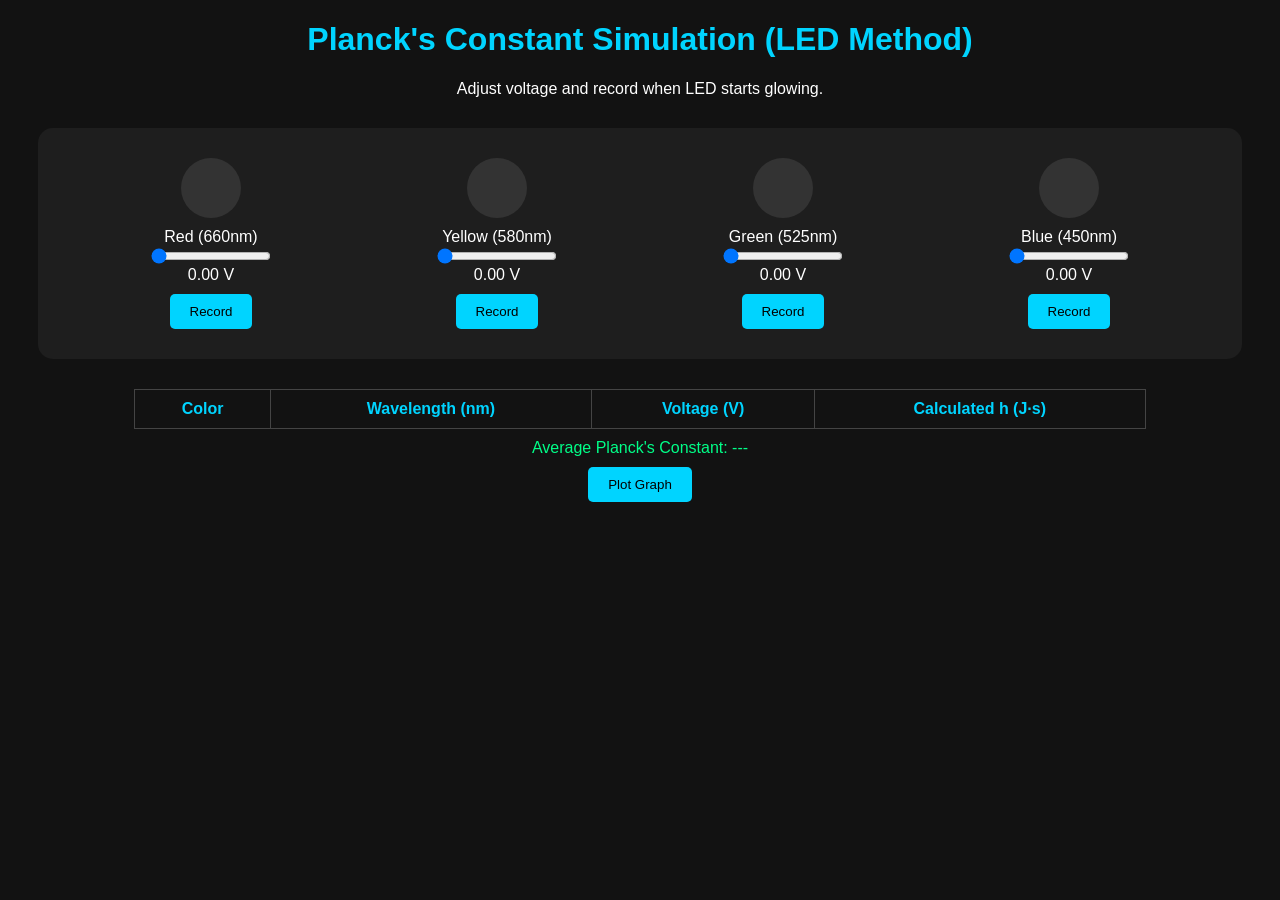
<file: pbl/index.html>
<!DOCTYPE html>
<html lang="en">
<head>
<meta charset="UTF-8">
<title>Planck's Constant Simulation (LED Method)</title>

<style>
body {
    font-family: 'Segoe UI', sans-serif;
    background-color: #121212;
    color: white;
    text-align: center;
}

h1 { color: #00d4ff; }

.experiment-area {
    display: flex;
    justify-content: space-around;
    margin: 30px;
    background: #1e1e1e;
    padding: 30px;
    border-radius: 15px;
}

.led-container {
    display: flex;
    flex-direction: column;
    align-items: center;
}

.led {
    width: 60px;
    height: 60px;
    border-radius: 50%;
    background: #333;
    margin-bottom: 10px;
}

.led.active { box-shadow: 0 0 30px currentColor; }

.led-red.active { background: red; color: red; }
.led-yellow.active { background: yellow; color: yellow; }
.led-green.active { background: lime; color: lime; }
.led-blue.active { background: blue; color: blue; }

input { width: 120px; }

button {
    margin-top: 10px;
    padding: 10px 20px;
    background: #00d4ff;
    border: none;
    border-radius: 5px;
    cursor: pointer;
}

table {
    margin: auto;
    margin-top: 30px;
    border-collapse: collapse;
    width: 80%;
}

th, td {
    border: 1px solid #444;
    padding: 10px;
}

th { color: #00d4ff; }

.result-panel {
    margin-top: 10px;
    color: #00ff88;
}
</style>
</head>

<body>

<h1>Planck's Constant Simulation (LED Method)</h1>
<p>Adjust voltage and record when LED starts glowing.</p>

<div class="experiment-area">

<div class="led-container">
<div id="led-red" class="led led-red"></div>
<span>Red (660nm)</span>
<input type="range" id="volt-red" min="0" max="3" step="0.01" value="0">
<div id="val-red">0.00 V</div>
<button onclick="record('red')">Record</button>
</div>

<div class="led-container">
<div id="led-yellow" class="led led-yellow"></div>
<span>Yellow (580nm)</span>
<input type="range" id="volt-yellow" min="0" max="3" step="0.01" value="0">
<div id="val-yellow">0.00 V</div>
<button onclick="record('yellow')">Record</button>
</div>

<div class="led-container">
<div id="led-green" class="led led-green"></div>
<span>Green (525nm)</span>
<input type="range" id="volt-green" min="0" max="3" step="0.01" value="0">
<div id="val-green">0.00 V</div>
<button onclick="record('green')">Record</button>
</div>

<div class="led-container">
<div id="led-blue" class="led led-blue"></div>
<span>Blue (450nm)</span>
<input type="range" id="volt-blue" min="0" max="3" step="0.01" value="0">
<div id="val-blue">0.00 V</div>
<button onclick="record('blue')">Record</button>
</div>

</div>

<table>
<thead>
<tr>
<th>Color</th>
<th>Wavelength (nm)</th>
<th>Voltage (V)</th>
<th>Calculated h (J·s)</th>
</tr>
</thead>
<tbody id="results-body"></tbody>
</table>

<div class="result-panel" id="avg-h">
Average Planck's Constant: ---
</div>

<button onclick="plotGraph()">Plot Graph</button>

<div id="graph-section" style="display:none; margin-top:15px;">
<canvas id="graphCanvas" width="800" height="450"></canvas>

<div class="result-panel" id="regression-result"></div>
<div class="result-panel" id="error-result"></div>
</div>

<script>

const e = 1.602e-19;
const c = 3e8;
const h_actual = 6.626e-34;

const ledData = {
    red: { lambda: 660e-9, color: "Red" },
    yellow: { lambda: 580e-9, color: "Yellow" },
    green: { lambda: 525e-9, color: "Green" },
    blue: { lambda: 450e-9, color: "Blue" }
};

let recordedValues = [];
let graphData = [];

function getThreshold(lambda) {
    return (h_actual * c) / (e * lambda);
}

function updateLED(color) {
    let v = parseFloat(document.getElementById(`volt-${color}`).value);
    document.getElementById(`val-${color}`).innerText = v.toFixed(2)+" V";

    if(v >= getThreshold(ledData[color].lambda))
        document.getElementById(`led-${color}`).classList.add("active");
    else
        document.getElementById(`led-${color}`).classList.remove("active");
}

["red","yellow","green","blue"].forEach(c=>{
    document.getElementById(`volt-${c}`)
    .addEventListener("input",()=>updateLED(c));
    updateLED(c);
});

function record(color){
    let v = parseFloat(document.getElementById(`volt-${color}`).value);
    let lambda = ledData[color].lambda;

    let h_calc = (e*lambda*v)/c;
    let freq = c/lambda;
    let energy = e*v;

    let row = document.getElementById("results-body").insertRow();
    row.innerHTML = `
        <td>${ledData[color].color}</td>
        <td>${(lambda*1e9).toFixed(0)}</td>
        <td>${v.toFixed(2)}</td>
        <td>${h_calc.toExponential(4)}</td>
    `;

    recordedValues.push(h_calc);
    graphData.push({freq, energy});

    let avg = recordedValues.reduce((a,b)=>a+b,0)/recordedValues.length;
    document.getElementById("avg-h").innerText =
        `Average Planck's Constant: ${avg.toExponential(4)} J·s`;
}

function plotGraph(){

    if(graphData.length<2){
        alert("Record at least 2 values!");
        return;
    }

    document.getElementById("graph-section").style.display="block";

    let x = graphData.map(d=>d.freq);
    let y = graphData.map(d=>d.energy);

    let n=x.length;
    let sumX=x.reduce((a,b)=>a+b,0);
    let sumY=y.reduce((a,b)=>a+b,0);
    let sumXY=x.reduce((s,xi,i)=>s+xi*y[i],0);
    let sumX2=x.reduce((s,xi)=>s+xi*xi,0);

    let slope=(n*sumXY - sumX*sumY)/(n*sumX2 - sumX*sumX);

    const canvas=document.getElementById("graphCanvas");
    const ctx=canvas.getContext("2d");
    ctx.clearRect(0,0,800,450);

    const margin=80, width=650, height=300;
    let maxX=Math.max(...x), maxY=Math.max(...y);

    // axes
    ctx.strokeStyle="white";
    ctx.beginPath();
    ctx.moveTo(margin,margin);
    ctx.lineTo(margin,margin+height);
    ctx.lineTo(margin+width,margin+height);
    ctx.stroke();

    // ticks
    let xTicks=5, yTicks=5;
    ctx.fillStyle="white";
    ctx.font="12px Arial";

    for(let i=0;i<=xTicks;i++){
        let val=(i/xTicks)*maxX;
        let px=margin+(i/xTicks)*width;

        ctx.beginPath();
        ctx.moveTo(px,margin+height);
        ctx.lineTo(px,margin+height+5);
        ctx.stroke();

        ctx.fillText(val.toExponential(1),px-25,margin+height+20);
    }

    for(let i=0;i<=yTicks;i++){
        let val=(i/yTicks)*maxY;
        let py=margin+height-(i/yTicks)*height;

        ctx.beginPath();
        ctx.moveTo(margin-5,py);
        ctx.lineTo(margin,py);
        ctx.stroke();

        ctx.fillText(val.toExponential(1),15,py+4);
    }

    // labels
    ctx.font="14px Arial";
    ctx.fillText("Frequency (Hz)", margin+width/2-60, margin+height+40);

    ctx.save();
    ctx.translate(10,margin+height/2);
    ctx.rotate(-Math.PI/2);
    ctx.fillText("Energy (J)",0,0);
    ctx.restore();

    // points
    ctx.fillStyle="cyan";
    x.forEach((xi,i)=>{
        let px=margin+(xi/maxX)*width;
        let py=margin+height-(y[i]/maxY)*height;
        ctx.beginPath();
        ctx.arc(px,py,5,0,2*Math.PI);
        ctx.fill();
    });

    // line
    ctx.strokeStyle="yellow";
    ctx.beginPath();
    ctx.moveTo(margin,margin+height);
    ctx.lineTo(
        margin+width,
        margin+height-(slope*maxX/maxY)*height
    );
    ctx.stroke();

    document.getElementById("regression-result").innerText =
        `Regression h: ${slope.toExponential(4)} J·s`;

    let avg = recordedValues.reduce((a,b)=>a+b,0)/recordedValues.length;
    let error = Math.abs((slope-avg)/avg)*100;

    document.getElementById("error-result").innerText =
        `Percentage Error: ${error.toFixed(2)}%`;
}

</script>

</body>
</html>
</file>
